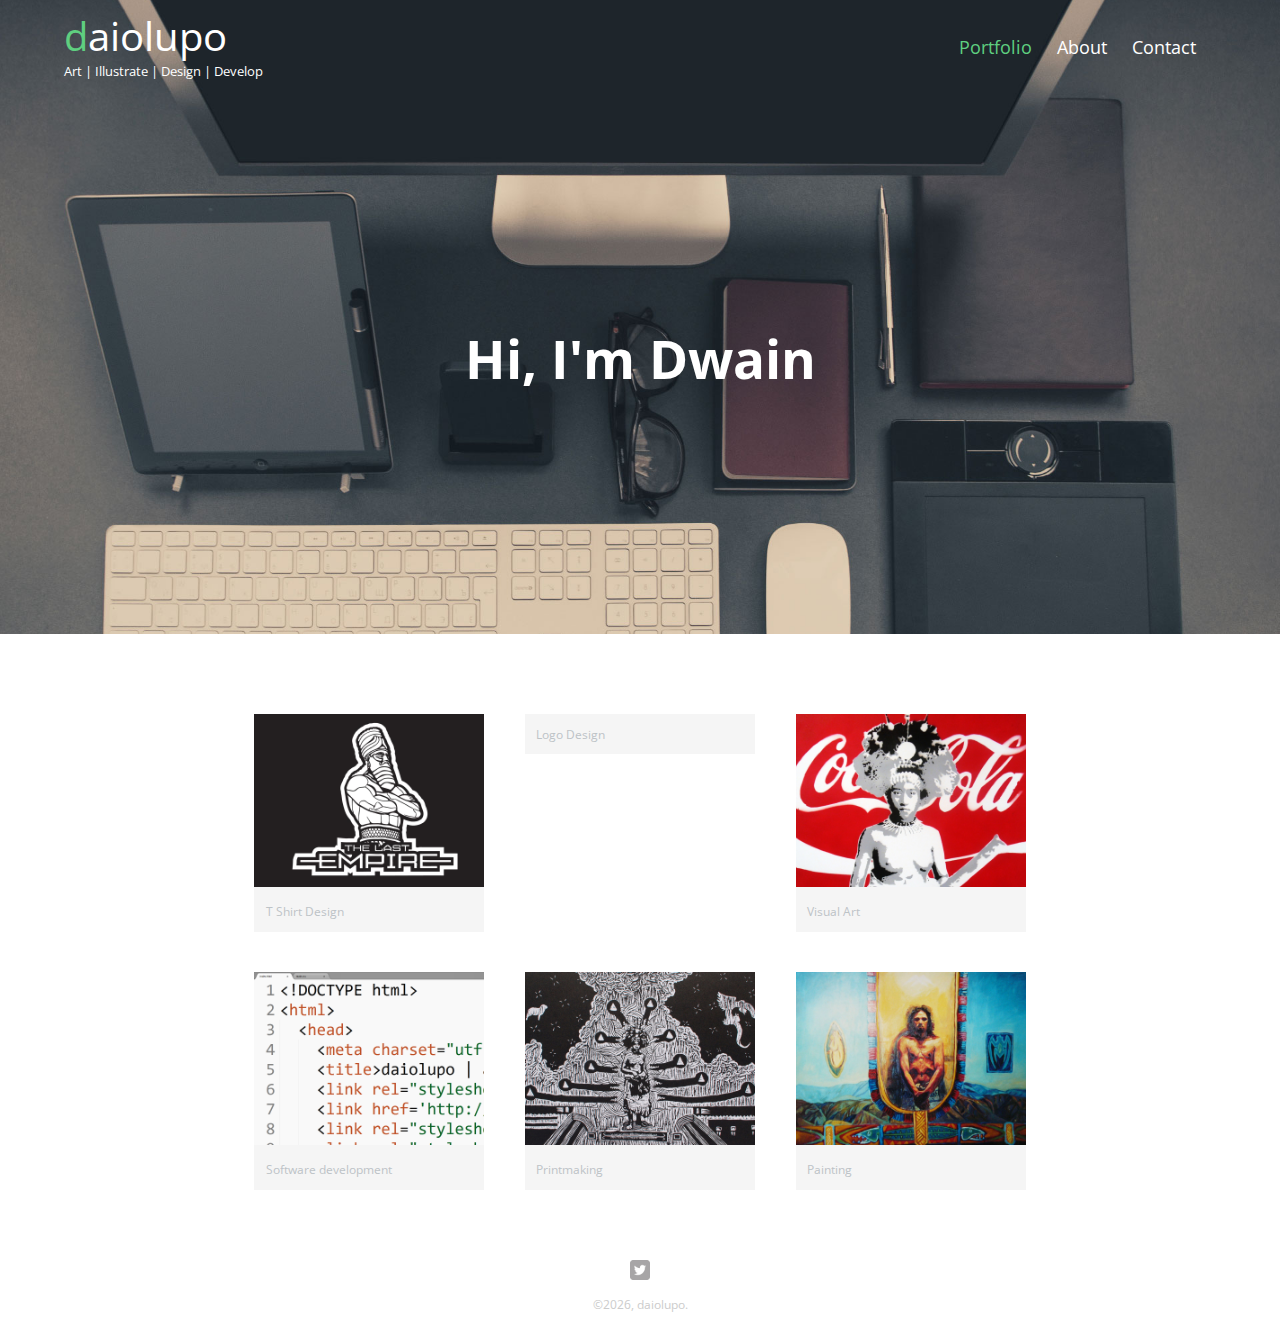
<file: index.html>
<!DOCTYPE html>
<html lang="en">

<head>
  <meta http-equiv="Content-Type" content="text/html; charset=utf-8">

  <meta name="viewport" content="width=device-width, initial-scale=1">
  <title>Portfolio | daiolupo | Porirua Freelance Artist and Designer</title>
  <link rel="shortcut icon" href="img/favicon.ico" />
  <link rel="stylesheet" href="css/normalize.css">
  <link href='http://fonts.googleapis.com/css?family=Changa+One|Open+Sans:400,400italic,700,700italic,400,700,800'
    rel='stylesheet' type='text/css'>
  <link rel="stylesheet" href="css/main.css">
  <link rel="stylesheet" href="css/responsive.css">
  <!-- Global site tag (gtag.js) - Google Analytics -->
  <script async src="https://www.googletagmanager.com/gtag/js?id=UA-136017409-1"></script>
  <script>
    window.dataLayer = window.dataLayer || [];
    function gtag() { dataLayer.push(arguments); }
    gtag('js', new Date());

    gtag('config', 'UA-136017409-1');
  </script>
</head>

<body>
  <header id="home">
    <a href="index.html" id="logo">
      <h1>daiolupo</h1>
      <h2>Art | Illustrate | Design | Develop</h2>
    </a>
    <nav>
      <ul>
        <li><a href="index.html" class="selected">Portfolio</a></li>
        <li><a href="about.html">About</a></li>
        <li><a href="contact.html">Contact</a></li>
      </ul>
    </nav>
    <div id="header-text">
      <h1>Hi, I'm Dwain</h1>
    </div>
  </header>

  <div id="wrapper">
    <section>
      <ul id="gallery">
        <li>
          <a href="img/t-shirt-design.jpg target="_blank">
            <img src="img/t-shirt-design.jpg" alt="t-shirt design image">
            <p>T Shirt Design</p>
          </a>
        </li>
        <li>
          <a href="img/logo-design.jpg" target="_blank>
            <img src="img/logo-design.jpg" alt="Logo design image">
            <p>Logo Design</p>
          </a>
        </li>
        <li>
          <a href="img/openhappiness-full.jpg" target="_blank">
            <img src="img/openhappiness.jpg" alt="openhappiness painting">
            <p>Visual Art</p>
          </a>
        </li>
        <li>
          <a href="https://github.com/daiolupo" target="_blank">
            <img src="img/code.jpg" alt="image for github link">
            <p>Software development</p>
          </a>
        </li>
        <li>
          <a href="img/artprint-full.jpg" target="_blank">
            <img src="img/artprint.jpg" alt="woodblock print artwork">
            <p>Printmaking</p>
          </a>
        </li>
        <li>
          <a href="img/painting-tapulaa-full.jpg" target="_blank">
            <img src="img/painting-tapulaa.jpg" alt="painting tapulaa artwork">
            <p>Painting</p>
          </a>
        </li>
      </ul>
    </section>
    <footer>
      <a href="http://twitter.com/intent/tweet?screen_name=daiolupo"><img src="img/twitter-wrap.png" alt="twitter logo"
          class="social-icon"></a>
      <p class="latest-date"></p>
    </footer>
  </div>
  <script src="js/script.js"></script>
</body>

</html>
</file>
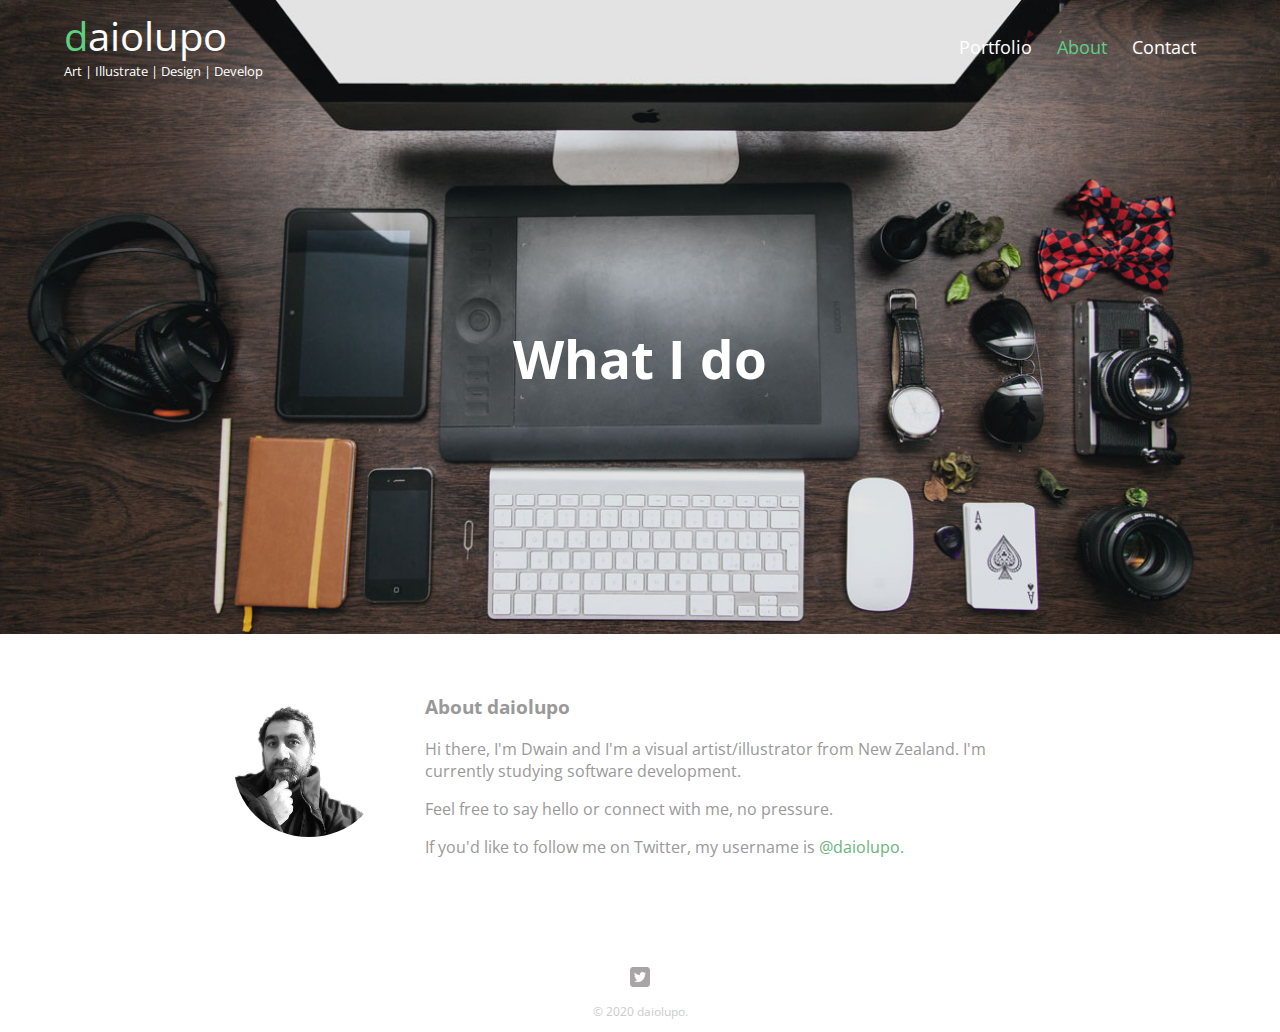
<file: about.html>
<!DOCTYPE html>
<html lang="en">
  <head><meta http-equiv="Content-Type" content="text/html; charset=utf-8">
    
    <meta name="viewport" content="width=device-width, initial-scale=1">
    <title>About | daiolupo | Porirua Freelance Artist and Designer</title>
    <link rel="shortcut icon" href="img/favicon.ico"/>
    <link rel="stylesheet" href="css/normalize.css">
    <link href='http://fonts.googleapis.com/css?family=Changa+One|Open+Sans:400,400italic,700,700italic,800' rel='stylesheet' type='text/css'>
    <link rel="stylesheet" href="css/main.css">
    <link rel="stylesheet" href="css/responsive.css">
    <!-- Global site tag (gtag.js) - Google Analytics -->
<script async src="https://www.googletagmanager.com/gtag/js?id=UA-136017409-1"></script>
<script>
  window.dataLayer = window.dataLayer || [];
  function gtag(){dataLayer.push(arguments);}
  gtag('js', new Date());

  gtag('config', 'UA-136017409-1');
</script>
  </head>
<body>
  <header id="about">
    <a href="index.html" id="logo">
      <h1>daiolupo</h1>
      <h2>Art | Illustrate | Design | Develop</h2>
    </a>
    <nav>
        <ul>
            <li><a href="index.html">Portfolio</a></li>
            <li><a href="about.html" class="selected">About</a></li>
            <li><a href="contact.html">Contact</a></li>
        </ul>
    </nav>
    <div id="header-text">
        <h1>What I do</h1>
    </div>
  </header>
  <div id="wrapper">
    <section>
      <img src="img/daiolupo.jpg" alt="photograph of Dwain" class="profile-photo">
      <h3>About daiolupo</h3>
      <p>Hi there, I'm Dwain and I'm a visual artist/illustrator from New Zealand. I'm currently studying software development.</p>
<p>Feel free to say hello or connect with me, no pressure.</p>
      <p>If you'd like to follow me on Twitter, my username is <a href="http://twitter.com/daiolupo">@daiolupo</a>.</p>
    </section>
    <footer>
      <a href="http://twitter.com/intent/tweet?screen_name=daiolupo"><img src="img/twitter-wrap.png" alt="twitter logo" class="social-icon"></a>
      <p>&copy; 2020 daiolupo.</p>
    </footer>
  </div>
</body>
</html>
</file>
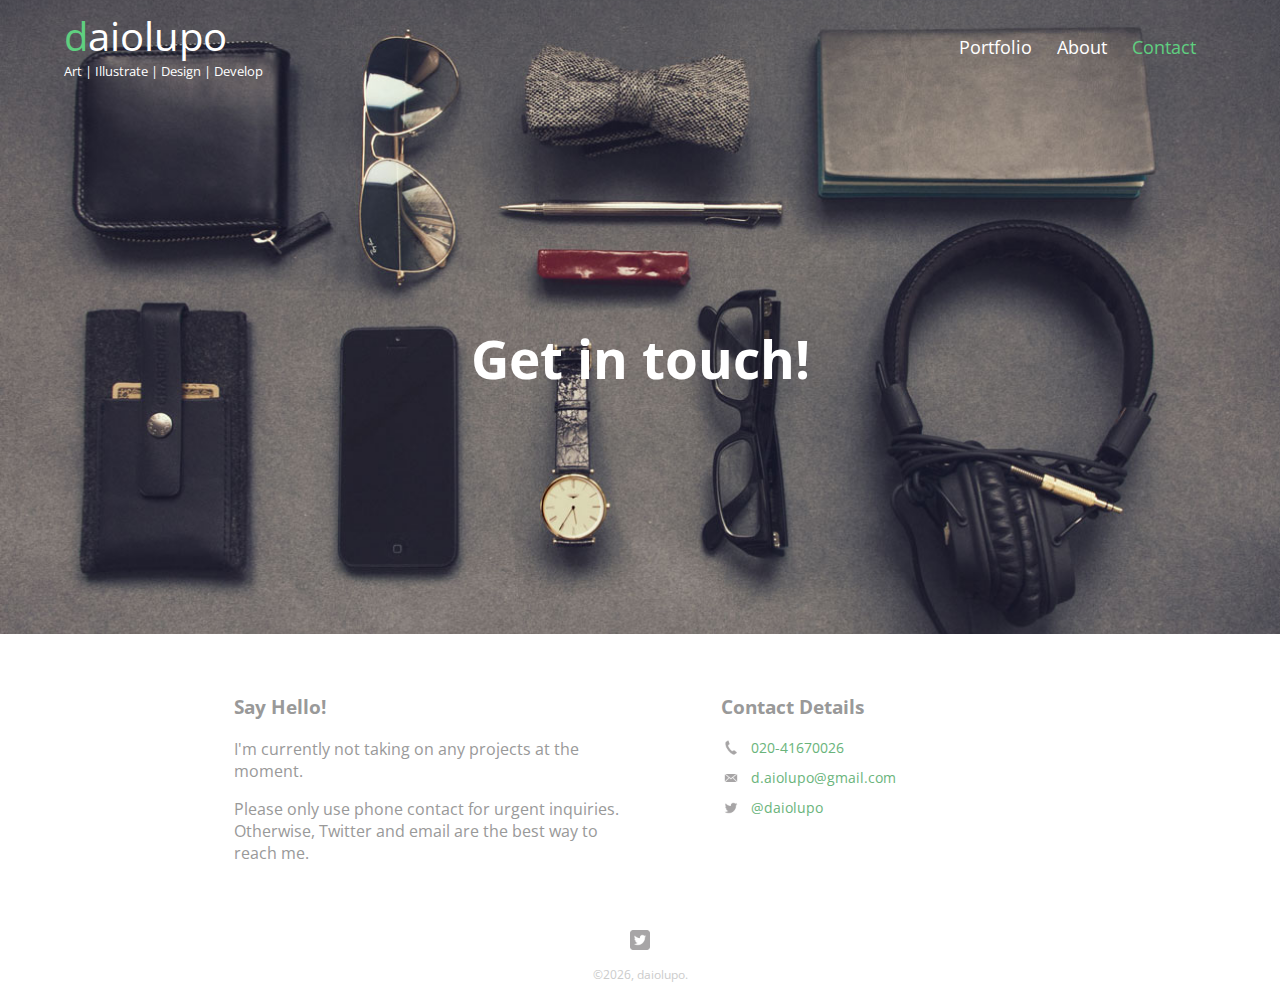
<file: contact.html>
<!DOCTYPE html>
<html lang="en">

<head>
  <meta http-equiv="Content-Type" content="text/html; charset=utf-8">

  <meta name="viewport" content="width=device-width, initial-scale=1">
  <title>Contact | daiolupo | Porirua Freelance Artist and Designer</title>
  <link rel="shortcut icon" href="img/favicon.ico" />
  <link rel="stylesheet" href="css/normalize.css">
  <link href='http://fonts.googleapis.com/css?family=Changa+One|Open+Sans:400,400italic,700,700italic,800'
    rel='stylesheet' type='text/css'>
  <link rel="stylesheet" href="css/main.css">
  <link rel="stylesheet" href="css/responsive.css">
  <!-- Global site tag (gtag.js) - Google Analytics -->
  <script async src="https://www.googletagmanager.com/gtag/js?id=UA-136017409-1"></script>
  <script>
    window.dataLayer = window.dataLayer || [];
    function gtag() { dataLayer.push(arguments); }
    gtag('js', new Date());

    gtag('config', 'UA-136017409-1');
  </script>
</head>

<body>
  <header id="contact">
    <a href="index.html" id="logo">
      <h1>daiolupo</h1>
      <h2>Art | Illustrate | Design | Develop</h2>
    </a>
    <nav>
      <ul>
        <li><a href="index.html">Portfolio</a></li>
        <li><a href="about.html">About</a></li>
        <li><a href="contact.html" class="selected">Contact</a></li>
      </ul>
    </nav>
    <div id="header-text">
      <h1>Get in touch!</h1>
    </div>
  </header>
  <div id="wrapper">
    <section id="primary">
      <h3>Say Hello!</h3>
      <p>I'm currently not taking on any projects at the moment.</p>
      <p>Please only use phone contact for urgent inquiries. Otherwise, Twitter and email are the best way to reach me.
      </p>
    </section>
    <section id="secondary">
      <h3>Contact Details</h3>
      <ul class="contact-info">
        <li class="phone"><a href="tel:020-41670026">020-41670026</a></li>
        <li class="mail">
          <script language="JavaScript">
            var username = "d.aiolupo";
            var hostname = "gmail.com";
            var linktext = username + "@" + hostname;
            document.write("<a href='" + "mail" + "to:" + username + "@" + hostname + "'>" + linktext + "</a>");
          </script>
        </li>
        <li class="twitter"><a href="http://twitter.com/intent/tweet?screen_name=daiolupo">@daiolupo</a></li>
      </ul>
    </section>
    <footer>
      <a href="http://twitter.com/intent/tweet?screen_name=daiolupo"><img src="img/twitter-wrap.png" alt="twitter logo"
          class="social-icon"></a>
      <p class="latest-date"></p>
    </footer>
  </div>
  <script src="js/script.js"></script>
</body>

</html>
</file>
<file: css/main.css>
/***********************************
GENERAL
*************************************/

* {
  box-sizing: border-box;
}

body {
  font-family: 'Open Sans', sans-serif;
  font-size: 1em;
}

#wrapper {
  max-width: 940px;
  margin: 0 auto;
  padding: 0 5%;
}

a {
  text-decoration: none;
}

img {
  max-width: 100%; 
}

h3 {
  margin: 0 0 1em 0;
}


/***********************************
HEADING
*************************************/

header {
  float: left;
  margin: 0 0 30px 0;
  padding: 5px 0 0 0;
  width: 100%;
}

#logo {
  text-align: center;
  margin: 0;
}

#logo h1::first-letter {
  color: #5FCF80;
}

h1 {
  margin: 15px 0;
  font-size: 1.75em;
  font-weight: normal;
  line-height: 0.8em;
}

h2 {
  font-size: 0.75em;
  margin: -5px 0 0;
  font-weight: normal;
}

#header-text h1 {
  text-align: center;
  font-size: 3em;
  font-weight: bold;
  padding: 18% 24%;
  line-height: 1.1em;
  clear: both;
}


/***********************************
NAVIGATION
*************************************/

nav {
  text-align: center;
  padding: 10px 0;
  margin: 20px 0 0;
}

nav ul {
  list-style: none;
  margin: 0 10px;
  padding: 0;
}

nav li {
  display: inline-block;
}

nav a {
  font-weight: normal;
  padding: 15px 10px;
}



/***********************************
FOOTER
*************************************/

footer {
  font-size: 0.75em;
  text-align: center;
  clear: both;
  padding-top: 50px;
  color: #ccc;
}

.social-icon {
  width: 20px;
  height: 20px;
  margin: 0 5px;
}

/***********************************
PAGE: PORTFOLIO
*************************************/

#gallery {
  margin: 0;
  padding: 0;
  list-style: none;
}

#gallery li {
  float: left;
  width: 45%;
  margin: 2.5%;
  background-color: #f5f5f5;
  color: #bdc3c7;
}

#gallery li a p {
  margin: 0;
  padding: 5%;
  font-size: 0.75em;
  color: #bdc3c7;
}


/***********************************
PAGE: ABOUT
*************************************/

.profile-photo {
  display: block;
  max-width: 150px;
  margin: 0 auto 30px;
  border-radius: 100%;
}



/***********************************
PAGE: CONTACT
*************************************/

.contact-info {
  list-style: none;
  padding: 0;
  margin: 0;
  font-size: 0.9em;
}

.contact-info a {
  display: block;
  min-height: 20px;
  background-repeat: no-repeat;
  background-size: 20px 20px;
  padding: 0 0 0 30px;
  margin: 0 0 10px;
}

.contact-info li.phone a {
  background-image: url('../img/phone.png')
}

.contact-info li.mail a {
  background-image: url('../img/mail.png') 
}

.contact-info li.twitter a {
  background-image: url('../img/twitter.png')
}


/***********************************
COLOUR
*************************************/

/* Site body */
body {
  background-color: #fff;
  color: #999;
}

/* header */
#home {
background: #484757 url('../img/home.jpg') no-repeat center;
background-size: cover;
}

#about {
background: #484757 url('../img/about.jpg') no-repeat center;
background-size: cover;
}

#contact {
background: #484757 url('../img/contact.jpg') no-repeat center;
background-size: cover;
}

/* nav background on  */
nav {
 background: #599a68;
}

/* logo text */
h1, h2 {
  color: #fff;
}

/* links */
a {
  color: #6ab47b;
}

/* nav link */
nav a, nav a:visited {
  color: #fff;
}

/* .selected nav link */
nav a.selected, nav a:hover {
  color: #5FCF80;
}
</file>
<file: css/responsive.css>
@media screen and (min-width: 480px) {

/***********************************
TWO COLUMN LAYOUT
*************************************/
  
  #primary {
    width: 50%;
    float: left;
  }
  #secondary {
    width: 40%;
    float: right;
  }

  

/***********************************
PAGE: PORTFOLIO
*************************************/

  #gallery li {
    width: 28.3333%
  }
  
  #gallery li:nth-child(4n) {
    clear: left;
  }

/***********************************
PAGE: ABOUT
*************************************/
  
  .profile-photo {
    float: left;
    margin: 0 5% 80px 0;
    clear: left; /*mozilla firefox 25, 28*/
  }
  
  
  
@media screen and (min-width: 660px) {
    
/***********************************
HEADER
*************************************/

  nav {
    background: none;
      float: right;
      font-size: 1.125em;
      margin-right: 5%;
      text-align: right;
      width: 45%
  }
    
  #logo {
      float: left;
      margin-left: 5%;
      text-align: left;
      width: 45%;
  }

  #header-text {
    font-size: 1.1em;
  }
    
  h1 {
    font-size: 2.5em;
  }
  
  h2 {
    font-size: 0.825em;
    margin-bottom: 20px;
  }
  
  header {
    margin-bottom: 60px;
  }    
    
}
</file>
